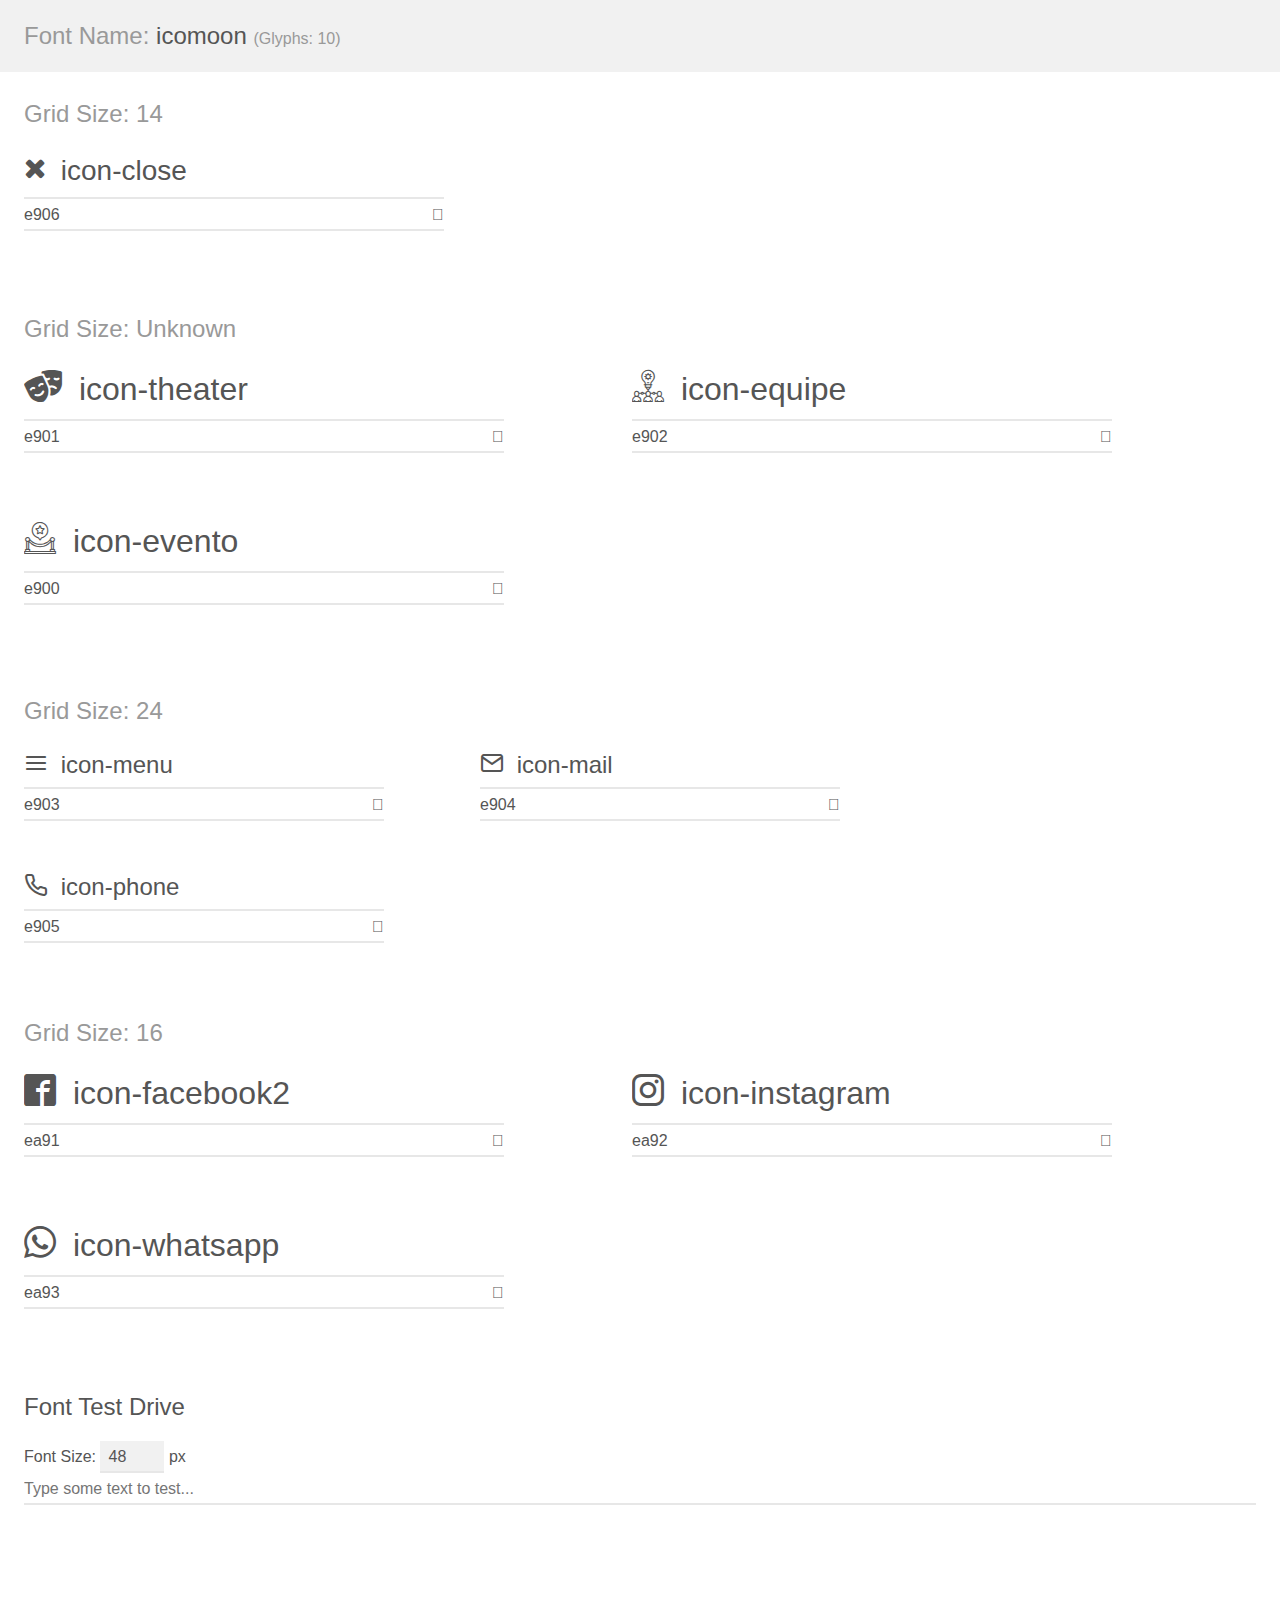
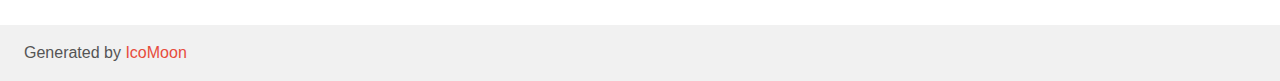
<file: assets/Nova pasta/demo.html>
<!doctype html>
<html>
<head>
    <meta charset="utf-8">
    <title>IcoMoon Demo</title>
    <meta name="description" content="An Icon Font Generated By IcoMoon.io">
    <meta name="viewport" content="width=device-width, initial-scale=1">
    <link rel="stylesheet" href="demo-files/demo.css">
    <link rel="stylesheet" href="style.css"></head>
<body>
    <div class="bgc1 clearfix">
        <h1 class="mhmm mvm"><span class="fgc1">Font Name:</span> icomoon <small class="fgc1">(Glyphs:&nbsp;10)</small></h1>
    </div>
    <div class="clearfix mhl ptl">
        <h1 class="mvm mtn fgc1">Grid Size: 14</h1>
        <div class="glyph fs1">
            <div class="clearfix bshadow0 pbs">
                <span class="icon-close"></span>
                <span class="mls"> icon-close</span>
            </div>
            <fieldset class="fs0 size1of1 clearfix hidden-false">
                <input type="text" readonly value="e906" class="unit size1of2" />
                <input type="text" maxlength="1" readonly value="&#xe906;" class="unitRight size1of2 talign-right" />
            </fieldset>
            <div class="fs0 bshadow0 clearfix hidden-true">
                <span class="unit pvs fgc1">liga: </span>
                <input type="text" readonly value="" class="liga unitRight" />
            </div>
        </div>
    </div>
    <div class="clearfix mhl ptl">
        <h1 class="mvm mtn fgc1">Grid Size: Unknown</h1>
        <div class="glyph fs2">
            <div class="clearfix bshadow0 pbs">
                <span class="icon-theater"></span>
                <span class="mls"> icon-theater</span>
            </div>
            <fieldset class="fs0 size1of1 clearfix hidden-false">
                <input type="text" readonly value="e901" class="unit size1of2" />
                <input type="text" maxlength="1" readonly value="&#xe901;" class="unitRight size1of2 talign-right" />
            </fieldset>
            <div class="fs0 bshadow0 clearfix hidden-true">
                <span class="unit pvs fgc1">liga: </span>
                <input type="text" readonly value="" class="liga unitRight" />
            </div>
        </div>
        <div class="glyph fs2">
            <div class="clearfix bshadow0 pbs">
                <span class="icon-equipe"></span>
                <span class="mls"> icon-equipe</span>
            </div>
            <fieldset class="fs0 size1of1 clearfix hidden-false">
                <input type="text" readonly value="e902" class="unit size1of2" />
                <input type="text" maxlength="1" readonly value="&#xe902;" class="unitRight size1of2 talign-right" />
            </fieldset>
            <div class="fs0 bshadow0 clearfix hidden-true">
                <span class="unit pvs fgc1">liga: </span>
                <input type="text" readonly value="" class="liga unitRight" />
            </div>
        </div>
        <div class="glyph fs2">
            <div class="clearfix bshadow0 pbs">
                <span class="icon-evento"></span>
                <span class="mls"> icon-evento</span>
            </div>
            <fieldset class="fs0 size1of1 clearfix hidden-false">
                <input type="text" readonly value="e900" class="unit size1of2" />
                <input type="text" maxlength="1" readonly value="&#xe900;" class="unitRight size1of2 talign-right" />
            </fieldset>
            <div class="fs0 bshadow0 clearfix hidden-true">
                <span class="unit pvs fgc1">liga: </span>
                <input type="text" readonly value="" class="liga unitRight" />
            </div>
        </div>
    </div>
    <div class="clearfix mhl ptl">
        <h1 class="mvm mtn fgc1">Grid Size: 24</h1>
        <div class="glyph fs3">
            <div class="clearfix bshadow0 pbs">
                <span class="icon-menu"></span>
                <span class="mls"> icon-menu</span>
            </div>
            <fieldset class="fs0 size1of1 clearfix hidden-false">
                <input type="text" readonly value="e903" class="unit size1of2" />
                <input type="text" maxlength="1" readonly value="&#xe903;" class="unitRight size1of2 talign-right" />
            </fieldset>
            <div class="fs0 bshadow0 clearfix hidden-true">
                <span class="unit pvs fgc1">liga: </span>
                <input type="text" readonly value="" class="liga unitRight" />
            </div>
        </div>
        <div class="glyph fs3">
            <div class="clearfix bshadow0 pbs">
                <span class="icon-mail"></span>
                <span class="mls"> icon-mail</span>
            </div>
            <fieldset class="fs0 size1of1 clearfix hidden-false">
                <input type="text" readonly value="e904" class="unit size1of2" />
                <input type="text" maxlength="1" readonly value="&#xe904;" class="unitRight size1of2 talign-right" />
            </fieldset>
            <div class="fs0 bshadow0 clearfix hidden-true">
                <span class="unit pvs fgc1">liga: </span>
                <input type="text" readonly value="" class="liga unitRight" />
            </div>
        </div>
        <div class="glyph fs3">
            <div class="clearfix bshadow0 pbs">
                <span class="icon-phone"></span>
                <span class="mls"> icon-phone</span>
            </div>
            <fieldset class="fs0 size1of1 clearfix hidden-false">
                <input type="text" readonly value="e905" class="unit size1of2" />
                <input type="text" maxlength="1" readonly value="&#xe905;" class="unitRight size1of2 talign-right" />
            </fieldset>
            <div class="fs0 bshadow0 clearfix hidden-true">
                <span class="unit pvs fgc1">liga: </span>
                <input type="text" readonly value="" class="liga unitRight" />
            </div>
        </div>
    </div>
    <div class="clearfix mhl ptl">
        <h1 class="mvm mtn fgc1">Grid Size: 16</h1>
        <div class="glyph fs4">
            <div class="clearfix bshadow0 pbs">
                <span class="icon-facebook2"></span>
                <span class="mls"> icon-facebook2</span>
            </div>
            <fieldset class="fs0 size1of1 clearfix hidden-false">
                <input type="text" readonly value="ea91" class="unit size1of2" />
                <input type="text" maxlength="1" readonly value="&#xea91;" class="unitRight size1of2 talign-right" />
            </fieldset>
            <div class="fs0 bshadow0 clearfix hidden-true">
                <span class="unit pvs fgc1">liga: </span>
                <input type="text" readonly value="facebook2, brand11" class="liga unitRight" />
            </div>
        </div>
        <div class="glyph fs4">
            <div class="clearfix bshadow0 pbs">
                <span class="icon-instagram"></span>
                <span class="mls"> icon-instagram</span>
            </div>
            <fieldset class="fs0 size1of1 clearfix hidden-false">
                <input type="text" readonly value="ea92" class="unit size1of2" />
                <input type="text" maxlength="1" readonly value="&#xea92;" class="unitRight size1of2 talign-right" />
            </fieldset>
            <div class="fs0 bshadow0 clearfix hidden-true">
                <span class="unit pvs fgc1">liga: </span>
                <input type="text" readonly value="instagram, brand12" class="liga unitRight" />
            </div>
        </div>
        <div class="glyph fs4">
            <div class="clearfix bshadow0 pbs">
                <span class="icon-whatsapp"></span>
                <span class="mls"> icon-whatsapp</span>
            </div>
            <fieldset class="fs0 size1of1 clearfix hidden-false">
                <input type="text" readonly value="ea93" class="unit size1of2" />
                <input type="text" maxlength="1" readonly value="&#xea93;" class="unitRight size1of2 talign-right" />
            </fieldset>
            <div class="fs0 bshadow0 clearfix hidden-true">
                <span class="unit pvs fgc1">liga: </span>
                <input type="text" readonly value="whatsapp, brand13" class="liga unitRight" />
            </div>
        </div>
    </div>

    <!--[if gt IE 8]><!-->
    <div class="mhl clearfix mbl">
        <h1>Font Test Drive</h1>
        <label>
            Font Size: <input id="fontSize" type="number" class="textbox0 mbm"
            min="8" value="48" />
            px
        </label>
        <input id="testText" type="text" class="phl size1of1 mvl"
        placeholder="Type some text to test..." value=""/>
        <div id="testDrive" class="icon-" style="font-family: icomoon">&nbsp;
        </div>
    </div>
    <!--<![endif]-->
    <div class="bgc1 clearfix">
        <p class="mhl">Generated by <a href="https://icomoon.io/app">IcoMoon</a></p>
    </div>

    <script src="demo-files/demo.js"></script>
</body>
</html>
</file>
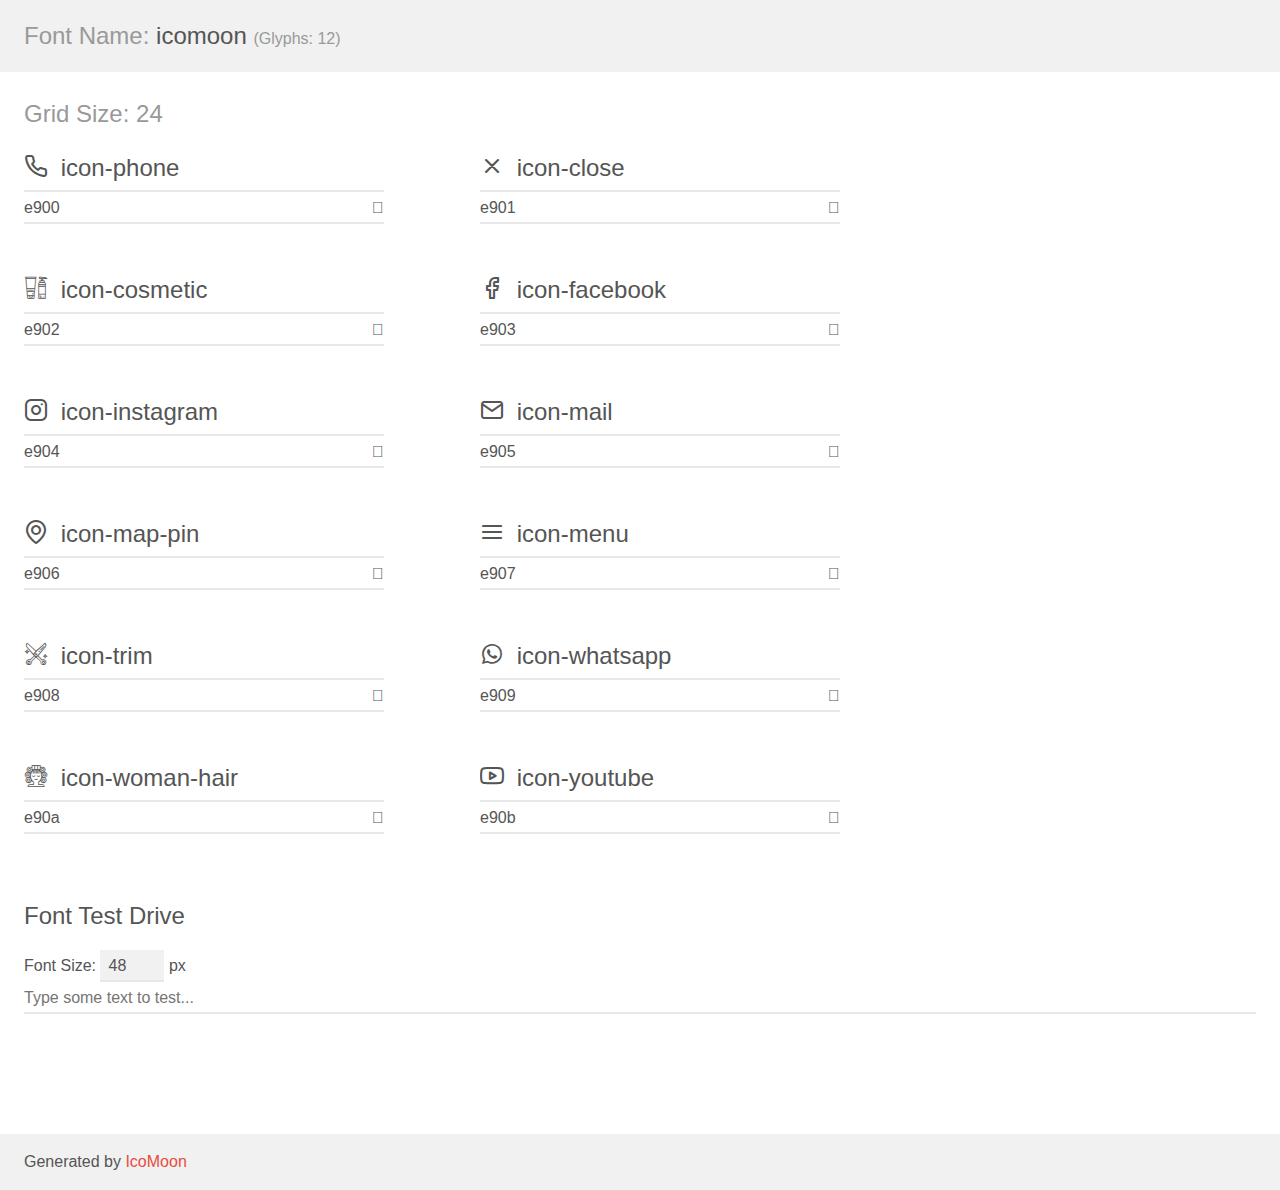
<file: assets/Nova pasta/fonts/demo.html>
<!doctype html>
<html>
<head>
    <meta charset="utf-8">
    <title>IcoMoon Demo</title>
    <meta name="description" content="An Icon Font Generated By IcoMoon.io">
    <meta name="viewport" content="width=device-width, initial-scale=1">
    <link rel="stylesheet" href="demo-files/demo.css">
    <link rel="stylesheet" href="style.css"></head>
<body>
    <div class="bgc1 clearfix">
        <h1 class="mhmm mvm"><span class="fgc1">Font Name:</span> icomoon <small class="fgc1">(Glyphs:&nbsp;12)</small></h1>
    </div>
    <div class="clearfix mhl ptl">
        <h1 class="mvm mtn fgc1">Grid Size: 24</h1>
        <div class="glyph fs1">
            <div class="clearfix bshadow0 pbs">
                <span class="icon-phone"></span>
                <span class="mls"> icon-phone</span>
            </div>
            <fieldset class="fs0 size1of1 clearfix hidden-false">
                <input type="text" readonly value="e900" class="unit size1of2" />
                <input type="text" maxlength="1" readonly value="&#xe900;" class="unitRight size1of2 talign-right" />
            </fieldset>
            <div class="fs0 bshadow0 clearfix hidden-true">
                <span class="unit pvs fgc1">liga: </span>
                <input type="text" readonly value="" class="liga unitRight" />
            </div>
        </div>
        <div class="glyph fs1">
            <div class="clearfix bshadow0 pbs">
                <span class="icon-close"></span>
                <span class="mls"> icon-close</span>
            </div>
            <fieldset class="fs0 size1of1 clearfix hidden-false">
                <input type="text" readonly value="e901" class="unit size1of2" />
                <input type="text" maxlength="1" readonly value="&#xe901;" class="unitRight size1of2 talign-right" />
            </fieldset>
            <div class="fs0 bshadow0 clearfix hidden-true">
                <span class="unit pvs fgc1">liga: </span>
                <input type="text" readonly value="" class="liga unitRight" />
            </div>
        </div>
        <div class="glyph fs1">
            <div class="clearfix bshadow0 pbs">
                <span class="icon-cosmetic"></span>
                <span class="mls"> icon-cosmetic</span>
            </div>
            <fieldset class="fs0 size1of1 clearfix hidden-false">
                <input type="text" readonly value="e902" class="unit size1of2" />
                <input type="text" maxlength="1" readonly value="&#xe902;" class="unitRight size1of2 talign-right" />
            </fieldset>
            <div class="fs0 bshadow0 clearfix hidden-true">
                <span class="unit pvs fgc1">liga: </span>
                <input type="text" readonly value="" class="liga unitRight" />
            </div>
        </div>
        <div class="glyph fs1">
            <div class="clearfix bshadow0 pbs">
                <span class="icon-facebook"></span>
                <span class="mls"> icon-facebook</span>
            </div>
            <fieldset class="fs0 size1of1 clearfix hidden-false">
                <input type="text" readonly value="e903" class="unit size1of2" />
                <input type="text" maxlength="1" readonly value="&#xe903;" class="unitRight size1of2 talign-right" />
            </fieldset>
            <div class="fs0 bshadow0 clearfix hidden-true">
                <span class="unit pvs fgc1">liga: </span>
                <input type="text" readonly value="" class="liga unitRight" />
            </div>
        </div>
        <div class="glyph fs1">
            <div class="clearfix bshadow0 pbs">
                <span class="icon-instagram"></span>
                <span class="mls"> icon-instagram</span>
            </div>
            <fieldset class="fs0 size1of1 clearfix hidden-false">
                <input type="text" readonly value="e904" class="unit size1of2" />
                <input type="text" maxlength="1" readonly value="&#xe904;" class="unitRight size1of2 talign-right" />
            </fieldset>
            <div class="fs0 bshadow0 clearfix hidden-true">
                <span class="unit pvs fgc1">liga: </span>
                <input type="text" readonly value="" class="liga unitRight" />
            </div>
        </div>
        <div class="glyph fs1">
            <div class="clearfix bshadow0 pbs">
                <span class="icon-mail"></span>
                <span class="mls"> icon-mail</span>
            </div>
            <fieldset class="fs0 size1of1 clearfix hidden-false">
                <input type="text" readonly value="e905" class="unit size1of2" />
                <input type="text" maxlength="1" readonly value="&#xe905;" class="unitRight size1of2 talign-right" />
            </fieldset>
            <div class="fs0 bshadow0 clearfix hidden-true">
                <span class="unit pvs fgc1">liga: </span>
                <input type="text" readonly value="" class="liga unitRight" />
            </div>
        </div>
        <div class="glyph fs1">
            <div class="clearfix bshadow0 pbs">
                <span class="icon-map-pin"></span>
                <span class="mls"> icon-map-pin</span>
            </div>
            <fieldset class="fs0 size1of1 clearfix hidden-false">
                <input type="text" readonly value="e906" class="unit size1of2" />
                <input type="text" maxlength="1" readonly value="&#xe906;" class="unitRight size1of2 talign-right" />
            </fieldset>
            <div class="fs0 bshadow0 clearfix hidden-true">
                <span class="unit pvs fgc1">liga: </span>
                <input type="text" readonly value="" class="liga unitRight" />
            </div>
        </div>
        <div class="glyph fs1">
            <div class="clearfix bshadow0 pbs">
                <span class="icon-menu"></span>
                <span class="mls"> icon-menu</span>
            </div>
            <fieldset class="fs0 size1of1 clearfix hidden-false">
                <input type="text" readonly value="e907" class="unit size1of2" />
                <input type="text" maxlength="1" readonly value="&#xe907;" class="unitRight size1of2 talign-right" />
            </fieldset>
            <div class="fs0 bshadow0 clearfix hidden-true">
                <span class="unit pvs fgc1">liga: </span>
                <input type="text" readonly value="" class="liga unitRight" />
            </div>
        </div>
        <div class="glyph fs1">
            <div class="clearfix bshadow0 pbs">
                <span class="icon-trim"></span>
                <span class="mls"> icon-trim</span>
            </div>
            <fieldset class="fs0 size1of1 clearfix hidden-false">
                <input type="text" readonly value="e908" class="unit size1of2" />
                <input type="text" maxlength="1" readonly value="&#xe908;" class="unitRight size1of2 talign-right" />
            </fieldset>
            <div class="fs0 bshadow0 clearfix hidden-true">
                <span class="unit pvs fgc1">liga: </span>
                <input type="text" readonly value="" class="liga unitRight" />
            </div>
        </div>
        <div class="glyph fs1">
            <div class="clearfix bshadow0 pbs">
                <span class="icon-whatsapp"></span>
                <span class="mls"> icon-whatsapp</span>
            </div>
            <fieldset class="fs0 size1of1 clearfix hidden-false">
                <input type="text" readonly value="e909" class="unit size1of2" />
                <input type="text" maxlength="1" readonly value="&#xe909;" class="unitRight size1of2 talign-right" />
            </fieldset>
            <div class="fs0 bshadow0 clearfix hidden-true">
                <span class="unit pvs fgc1">liga: </span>
                <input type="text" readonly value="" class="liga unitRight" />
            </div>
        </div>
        <div class="glyph fs1">
            <div class="clearfix bshadow0 pbs">
                <span class="icon-woman-hair"></span>
                <span class="mls"> icon-woman-hair</span>
            </div>
            <fieldset class="fs0 size1of1 clearfix hidden-false">
                <input type="text" readonly value="e90a" class="unit size1of2" />
                <input type="text" maxlength="1" readonly value="&#xe90a;" class="unitRight size1of2 talign-right" />
            </fieldset>
            <div class="fs0 bshadow0 clearfix hidden-true">
                <span class="unit pvs fgc1">liga: </span>
                <input type="text" readonly value="" class="liga unitRight" />
            </div>
        </div>
        <div class="glyph fs1">
            <div class="clearfix bshadow0 pbs">
                <span class="icon-youtube"></span>
                <span class="mls"> icon-youtube</span>
            </div>
            <fieldset class="fs0 size1of1 clearfix hidden-false">
                <input type="text" readonly value="e90b" class="unit size1of2" />
                <input type="text" maxlength="1" readonly value="&#xe90b;" class="unitRight size1of2 talign-right" />
            </fieldset>
            <div class="fs0 bshadow0 clearfix hidden-true">
                <span class="unit pvs fgc1">liga: </span>
                <input type="text" readonly value="" class="liga unitRight" />
            </div>
        </div>
    </div>

    <!--[if gt IE 8]><!-->
    <div class="mhl clearfix mbl">
        <h1>Font Test Drive</h1>
        <label>
            Font Size: <input id="fontSize" type="number" class="textbox0 mbm"
            min="8" value="48" />
            px
        </label>
        <input id="testText" type="text" class="phl size1of1 mvl"
        placeholder="Type some text to test..." value=""/>
        <div id="testDrive" class="icon-" style="font-family: icomoon">&nbsp;
        </div>
    </div>
    <!--<![endif]-->
    <div class="bgc1 clearfix">
        <p class="mhl">Generated by <a href="https://icomoon.io/app">IcoMoon</a></p>
    </div>

    <script src="demo-files/demo.js"></script>
</body>
</html>
</file>
<file: assets/Nova pasta/demo-files/demo.css>
body {
  padding: 0;
  margin: 0;
  font-family: sans-serif;
  font-size: 1em;
  line-height: 1.5;
  color: #555;
  background: #fff;
}
h1 {
  font-size: 1.5em;
  font-weight: normal;
}
small {
  font-size: .66666667em;
}
a {
  color: #e74c3c;
  text-decoration: none;
}
a:hover, a:focus {
  box-shadow: 0 1px #e74c3c;
}
.bshadow0, input {
  box-shadow: inset 0 -2px #e7e7e7;
}
input:hover {
  box-shadow: inset 0 -2px #ccc;
}
input, fieldset {
  font-family: sans-serif;
  font-size: 1em;
  margin: 0;
  padding: 0;
  border: 0;
}
input {
  color: inherit;
  line-height: 1.5;
  height: 1.5em;
  padding: .25em 0;
}
input:focus {
  outline: none;
  box-shadow: inset 0 -2px #449fdb;
}
.glyph {
  font-size: 16px;
  width: 15em;
  padding-bottom: 1em;
  margin-right: 4em;
  margin-bottom: 1em;
  float: left;
  overflow: hidden;
}
.liga {
  width: 80%;
  width: calc(100% - 2.5em);
}
.talign-right {
  text-align: right;
}
.talign-center {
  text-align: center;
}
.bgc1 {
  background: #f1f1f1;
}
.fgc1 {
  color: #999;
}
.fgc0 {
  color: #000;
}
p {
  margin-top: 1em;
  margin-bottom: 1em;
}
.mvm {
  margin-top: .75em;
  margin-bottom: .75em;
}
.mtn {
  margin-top: 0;
}
.mtl, .mal {
  margin-top: 1.5em;
}
.mbl, .mal {
  margin-bottom: 1.5em;
}
.mal, .mhl {
  margin-left: 1.5em;
  margin-right: 1.5em;
}
.mhmm {
  margin-left: 1em;
  margin-right: 1em;
}
.mls {
  margin-left: .25em;
}
.ptl {
  padding-top: 1.5em;
}
.pbs, .pvs {
  padding-bottom: .25em;
}
.pvs, .pts {
  padding-top: .25em;
}
.unit {
  float: left;
}
.unitRight {
  float: right;
}
.size1of2 {
  width: 50%;
}
.size1of1 {
  width: 100%;
}
.clearfix:before, .clearfix:after {
  content: " ";
  display: table;
}
.clearfix:after {
  clear: both;
}
.hidden-true {
  display: none;
}
.textbox0 {
  width: 3em;
  background: #f1f1f1;
  padding: .25em .5em;
  line-height: 1.5;
  height: 1.5em;
}
#testDrive {
  display: block;
  padding-top: 24px;
  line-height: 1.5;
}
.fs0 {
  font-size: 16px;
}
.fs1 {
  font-size: 28px;
}
.fs2 {
  font-size: 32px;
}
.fs3 {
  font-size: 24px;
}
.fs4 {
  font-size: 32px;
}
</file>
<file: assets/Nova pasta/style.css>
@font-face {
  font-family: 'icomoon';
  src:  url('fonts/icomoon.eot?jlwqrt');
  src:  url('fonts/icomoon.eot?jlwqrt#iefix') format('embedded-opentype'),
    url('fonts/icomoon.ttf?jlwqrt') format('truetype'),
    url('fonts/icomoon.woff?jlwqrt') format('woff'),
    url('fonts/icomoon.svg?jlwqrt#icomoon') format('svg');
  font-weight: normal;
  font-style: normal;
  font-display: block;
}

[class^="icon-"], [class*=" icon-"] {
  /* use !important to prevent issues with browser extensions that change fonts */
  font-family: 'icomoon' !important;
  speak: never;
  font-style: normal;
  font-weight: normal;
  font-variant: normal;
  text-transform: none;
  line-height: 1;

  /* Better Font Rendering =========== */
  -webkit-font-smoothing: antialiased;
  -moz-osx-font-smoothing: grayscale;
}

.icon-close:before {
  content: "\e906";
}
.icon-theater:before {
  content: "\e901";
}
.icon-equipe:before {
  content: "\e902";
}
.icon-evento:before {
  content: "\e900";
}
.icon-menu:before {
  content: "\e903";
}
.icon-mail:before {
  content: "\e904";
}
.icon-phone:before {
  content: "\e905";
}
.icon-facebook2:before {
  content: "\ea91";
}
.icon-instagram:before {
  content: "\ea92";
}
.icon-whatsapp:before {
  content: "\ea93";
}
</file>
<file: assets/Nova pasta/fonts/demo-files/demo.css>
body {
  padding: 0;
  margin: 0;
  font-family: sans-serif;
  font-size: 1em;
  line-height: 1.5;
  color: #555;
  background: #fff;
}
h1 {
  font-size: 1.5em;
  font-weight: normal;
}
small {
  font-size: .66666667em;
}
a {
  color: #e74c3c;
  text-decoration: none;
}
a:hover, a:focus {
  box-shadow: 0 1px #e74c3c;
}
.bshadow0, input {
  box-shadow: inset 0 -2px #e7e7e7;
}
input:hover {
  box-shadow: inset 0 -2px #ccc;
}
input, fieldset {
  font-family: sans-serif;
  font-size: 1em;
  margin: 0;
  padding: 0;
  border: 0;
}
input {
  color: inherit;
  line-height: 1.5;
  height: 1.5em;
  padding: .25em 0;
}
input:focus {
  outline: none;
  box-shadow: inset 0 -2px #449fdb;
}
.glyph {
  font-size: 16px;
  width: 15em;
  padding-bottom: 1em;
  margin-right: 4em;
  margin-bottom: 1em;
  float: left;
  overflow: hidden;
}
.liga {
  width: 80%;
  width: calc(100% - 2.5em);
}
.talign-right {
  text-align: right;
}
.talign-center {
  text-align: center;
}
.bgc1 {
  background: #f1f1f1;
}
.fgc1 {
  color: #999;
}
.fgc0 {
  color: #000;
}
p {
  margin-top: 1em;
  margin-bottom: 1em;
}
.mvm {
  margin-top: .75em;
  margin-bottom: .75em;
}
.mtn {
  margin-top: 0;
}
.mtl, .mal {
  margin-top: 1.5em;
}
.mbl, .mal {
  margin-bottom: 1.5em;
}
.mal, .mhl {
  margin-left: 1.5em;
  margin-right: 1.5em;
}
.mhmm {
  margin-left: 1em;
  margin-right: 1em;
}
.mls {
  margin-left: .25em;
}
.ptl {
  padding-top: 1.5em;
}
.pbs, .pvs {
  padding-bottom: .25em;
}
.pvs, .pts {
  padding-top: .25em;
}
.unit {
  float: left;
}
.unitRight {
  float: right;
}
.size1of2 {
  width: 50%;
}
.size1of1 {
  width: 100%;
}
.clearfix:before, .clearfix:after {
  content: " ";
  display: table;
}
.clearfix:after {
  clear: both;
}
.hidden-true {
  display: none;
}
.textbox0 {
  width: 3em;
  background: #f1f1f1;
  padding: .25em .5em;
  line-height: 1.5;
  height: 1.5em;
}
#testDrive {
  display: block;
  padding-top: 24px;
  line-height: 1.5;
}
.fs0 {
  font-size: 16px;
}
.fs1 {
  font-size: 24px;
}
</file>
<file: assets/Nova pasta/fonts/style.css>
@font-face {
  font-family: 'icomoon';
  src:  url('fonts/icomoon.eot?36sfdv');
  src:  url('fonts/icomoon.eot?36sfdv#iefix') format('embedded-opentype'),
    url('fonts/icomoon.ttf?36sfdv') format('truetype'),
    url('fonts/icomoon.woff?36sfdv') format('woff'),
    url('fonts/icomoon.svg?36sfdv#icomoon') format('svg');
  font-weight: normal;
  font-style: normal;
  font-display: block;
}

[class^="icon-"], [class*=" icon-"] {
  /* use !important to prevent issues with browser extensions that change fonts */
  font-family: 'icomoon' !important;
  speak: never;
  font-style: normal;
  font-weight: normal;
  font-variant: normal;
  text-transform: none;
  line-height: 1;

  /* Better Font Rendering =========== */
  -webkit-font-smoothing: antialiased;
  -moz-osx-font-smoothing: grayscale;
}

.icon-phone:before {
  content: "\e900";
}
.icon-close:before {
  content: "\e901";
}
.icon-cosmetic:before {
  content: "\e902";
}
.icon-facebook:before {
  content: "\e903";
}
.icon-instagram:before {
  content: "\e904";
}
.icon-mail:before {
  content: "\e905";
}
.icon-map-pin:before {
  content: "\e906";
}
.icon-menu:before {
  content: "\e907";
}
.icon-trim:before {
  content: "\e908";
}
.icon-whatsapp:before {
  content: "\e909";
}
.icon-woman-hair:before {
  content: "\e90a";
}
.icon-youtube:before {
  content: "\e90b";
}
</file>
